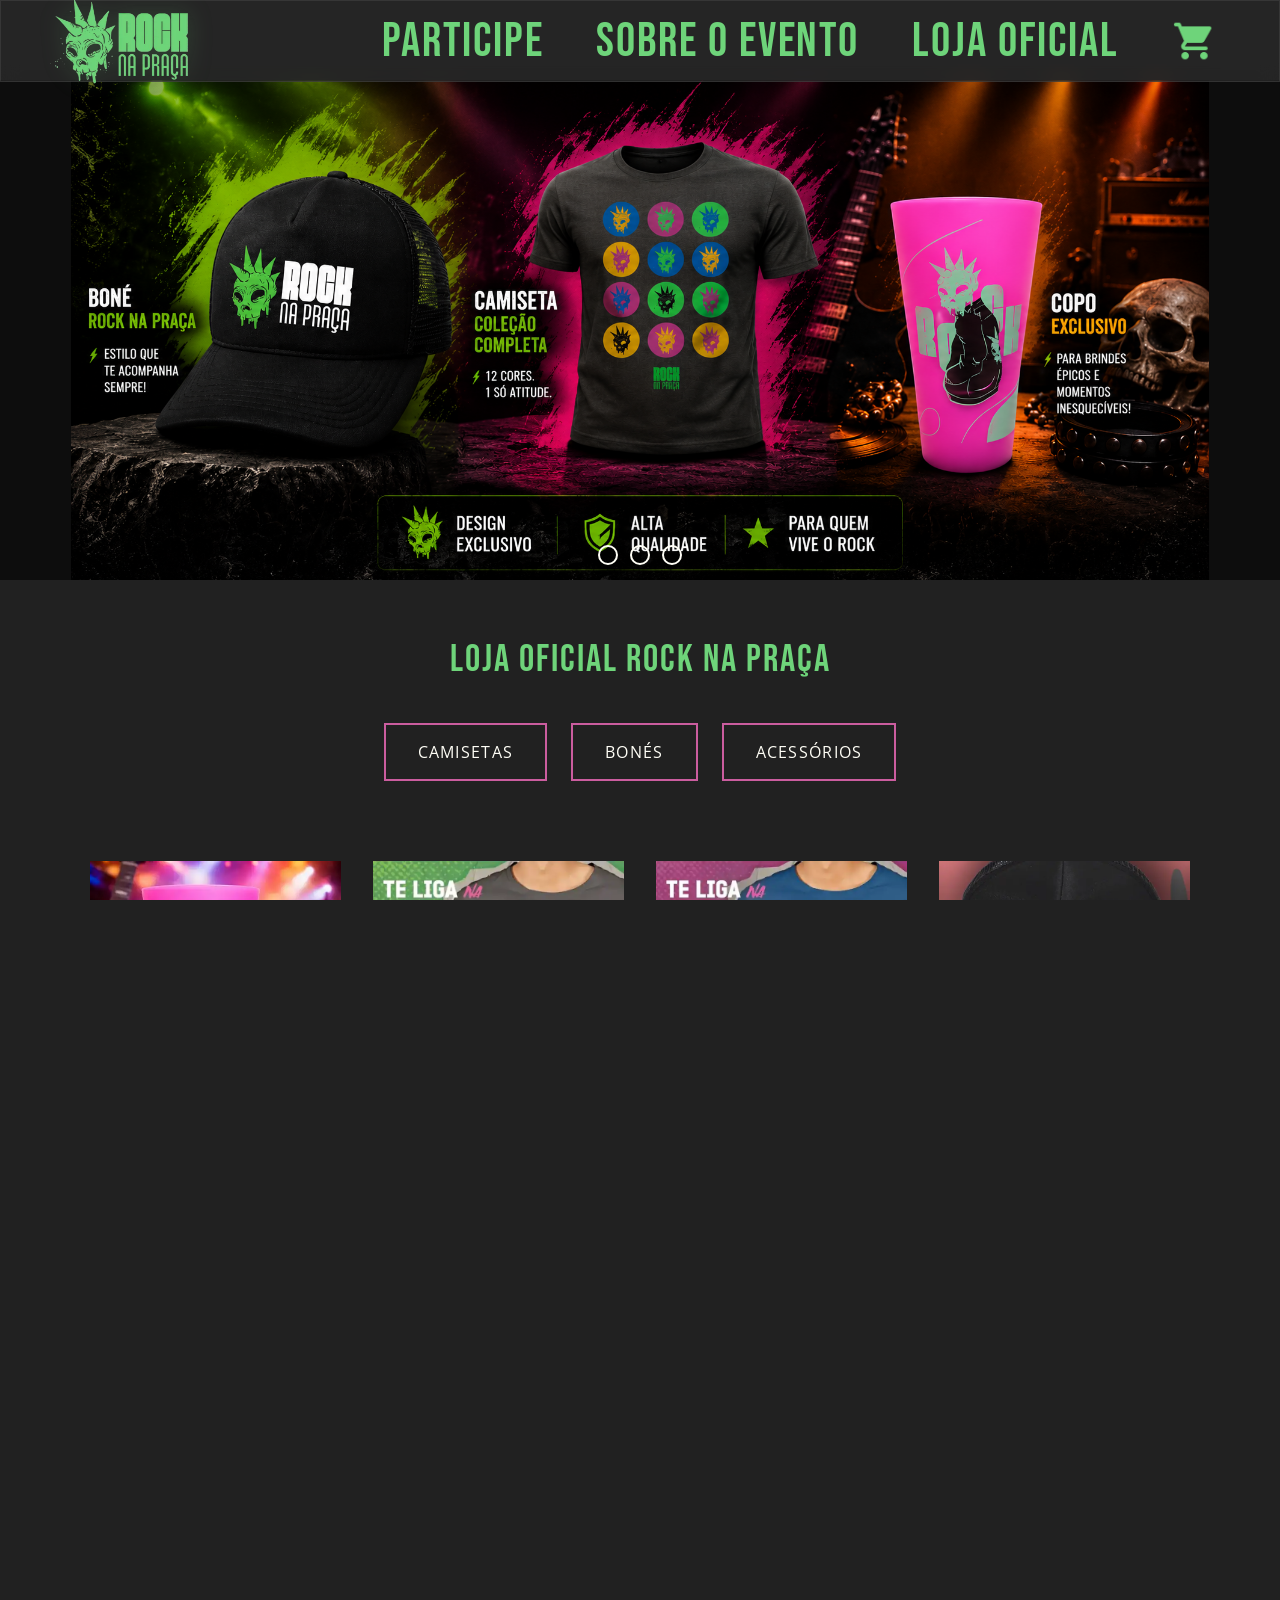
<file: index.html>
<!DOCTYPE html>
<html lang="pt-BR">

<head>
  <meta charset="UTF-8">
  <meta name="viewport" content="width=device-width, initial-scale=1, viewport-fit=cover">
  <title>Rock na Praça | Patrimônio Cultural de Esteio - RS</title>
  <link rel="icon" type="image/png" href="./assets/img/rock-na-praca_favicon.png">
  <link rel="preconnect" href="https://fonts.googleapis.com">
  <link rel="preconnect" href="https://fonts.gstatic.com" crossorigin>
  <link href="https://fonts.googleapis.com/css2?family=Bebas+Neue&family=Open+Sans:wght@300..800&display=swap"
    rel="stylesheet">
  <link rel="stylesheet" href="./assets/CSS/estilo.css">
</head>

<body>

  <header class="cabecalho">

    <div class="cabecalho-simbolo-logotipo">
      <a href="#" title="Ir para o topo">
        <img src="./assets/img/rock-na-praca_logotipo_simbolo.webp" alt="Logotipo e símbolo do Rock na Praça">
      </a>
    </div>

    <input type="checkbox" id="menu-toggle">
    <label for="menu-toggle" class="menu-hamburguer">
      ☰
    </label>
    <nav class="cabecalho-menu">

      <a href="#participe">
        <span>Participe</span>
      </a>

      <a href="#sobre">
        <span>Sobre o evento</span>
      </a>

      <a href="#loja-oficial">
        <span>Loja Oficial</span>
      </a>

      <a href="checkout.html">
        <img src="./assets/img/carrinho-de-compras.png" alt="Ícone de carrinho de compras">
      </a>

    </nav>

  </header>

  <main>
    <h1 class="escondido">Rock na Praça</h1>

    <section class="carrossel">
      <input type="radio" name="carrossel-controle" id="slide-1">
      <input type="radio" name="carrossel-controle" id="slide-2">
      <input type="radio" name="carrossel-controle" id="slide-3">
      <div class="slides">
        <div class="slide">
          <a href="#loja-oficial">
            <img src="./assets/img/banner1_rock-na-praca.webp" alt="Banner Produtos">
          </a>
        </div>

        <div class="slide">
          <img src="./assets/img/banner2_rock-na-praca.webp" alt="Banner Maio e junho">
        </div>

        <div class="slide">
          <img src="./assets/img/banner3_rock-na-praca.webp" alt="Banner Junho">
        </div>
      </div>
      <div class="navegacao-carrossel">
        <label for="slide-1" class="botao-nav bolinha1"></label>
        <label for="slide-2" class="botao-nav bolinha2"></label>
        <label for="slide-3" class="botao-nav bolinha3"></label>
      </div>
    </section>

    <section id="loja-oficial" class="loja">
      <h2>Loja Oficial Rock na Praça</h2>
      <div class="categorias">
        <a href="#" class="categoria">Camisetas</a>
        <a href="#" class="categoria">Bonés</a>
        <a href="#" class="categoria">Acessórios</a>
      </div>
    </section>

    <section class="loja-cartoes">
      <div class="loja-cartao">
        <img class="cartao-produto-foto" src="./assets/img/Copo_Rock-na-Praca.webp" alt="Copo" loading="lazy">
        <div class="cartao-produto-infos">
          <div class="contador-loja"></div>
          <span class="cartao-produto-status">Pronta entrega</span>
          <h3 class="cartao-produto-titulo">Copo</h3>
          <p class="cartao-produto-preco">R$ 10,00</p>
          <a href="copo.html" class="cartao-produto-detalhes">Ver detalhes</a>
        </div>
      </div>

      <div class="loja-cartao">
        <img class="cartao-produto-foto" src="./assets/img/Camiseta-1_Rock-na-Praca.webp" alt="Camiseta modelo 1"
          loading="lazy">
        <div class="cartao-produto-infos">
          <span class="cartao-produto-status">Produto sob encomenda</span>
          <h3 class="cartao-produto-titulo">Camiseta modelo #1</h3>
          <p class="cartao-produto-preco">R$ 70,00</p>
          <a href="camiseta1.html" class="cartao-produto-detalhes">Ver detalhes</a>
        </div>
      </div>

      <div class="loja-cartao">
        <img class="cartao-produto-foto" src="./assets/img/Camiseta-2_Rock-na-Praca.webp" alt="Camiseta modelo 2"
          loading="lazy">
        <div class="cartao-produto-infos">
          <span class="cartao-produto-status">Produto sob encomenda</span>
          <h3 class="cartao-produto-titulo">Camiseta modelo #2</h3>
          <p class="cartao-produto-preco">R$ 70,00</p>
          <a href="#" class="cartao-produto-detalhes">Ver detalhes</a>
        </div>
      </div>

      <div class="loja-cartao">
        <img class="cartao-produto-foto" src="./assets/img/Bone-1_Rock-na-Praca.webp" alt="boné modelo 1"
          loading="lazy">
        <div class="cartao-produto-infos">
          <span class="cartao-produto-status">Sob encomenda</span>
          <h3 class="cartao-produto-titulo">Boné modelo #1</h3>
          <p class="cartao-produto-preco">R$ 70,00</p>
          <a href="#" class="cartao-produto-detalhes">Ver detalhes</a>
        </div>
      </div>

      <div class="loja-cartao">
        <img class="cartao-produto-foto" src="./assets/img/Bone-2_Rock-na-Praca.webp" alt="boné modelo 2"
          loading="lazy">
        <div class="cartao-produto-infos">
          <span class="cartao-produto-status">Sob encomenda</span>
          <h3 class="cartao-produto-titulo">Boné modelo #2</h3>
          <p class="cartao-produto-preco">R$ 70,00</p>
          <a href="#" class="cartao-produto-detalhes">Ver detalhes</a>
        </div>
      </div>

      <div class="loja-cartao">
        <img class="cartao-produto-foto" src="./assets/img/Carteira_Rock-na-Praca.webp" alt="Carteira"
          loading="lazy">
        <div class="cartao-produto-infos">
          <span class="cartao-produto-status">Pronta entrega</span>
          <h3 class="cartao-produto-titulo">Carteira</h3>
          <p class="cartao-produto-preco">R$ 40,00</p>
          <a href="#" class="cartao-produto-detalhes">Ver detalhes</a>
        </div>
      </div>

      <div class="loja-cartao">
        <img class="cartao-produto-foto" src="./assets/img/Mochila_Rock-na-Praca.webp" alt="Mochila"
          loading="lazy">
        <div class="cartao-produto-infos">
          <span class="cartao-produto-status">Pronta entrega</span>
          <h3 class="cartao-produto-titulo">Mochila</h3>
          <p class="cartao-produto-preco">R$ 100,00</p>
          <a href="#" class="cartao-produto-detalhes">Ver detalhes</a>
        </div>
      </div>
    </section>


    <section id="participe" class="inscricoes-container">
      <h2>Inscreva-se</h2>
      <table class="tabela-container">
        <thead>
          <tr>
            <th>Categoria</th>
            <th>Link para inscrição</th>
          </tr>
        </thead>
        <tbody>
          <tr>
            <td>Bandas</td>
            <td><a href="https://www.rocknapraca.com/inscricao-bandas/" target="_blank">Inscreva sua banda</a></td>
          </tr>
          <tr>
            <td>Economia criativa</td>
            <td><a href="https://www.rocknapraca.com/inscricao-feira/" target="_blank">Inscreva sua loja</a></td>
          </tr>
        </tbody>
      </table>
    </section>

    <section id="sobre"class="resumo-container">
      <h2>A História do Rock na Praça: Música e Resistência</h2>
      <p>Nascido em 2002 como um movimento de mobilização comunitária,
        o <strong>Rock na Praça</strong> consolidou-se como um dos
        principais <strong>eventos gratuitos</strong> e itinerantes do Rio Grande do Sul. Reconhecido como
        <strong>Patrimônio Cultural Imaterial de Esteio (Lei nº 8.147)</strong>, o festival une música, skate e economia
        criativa em espaços
        públicos, promovendo a cidadania e a diversidade. Com mais de 150 edições realizadas e cerca de 700 bandas no
        currículo, o projeto transcende fronteiras, conectando a cena local ao cenário nacional e internacional.
      </p>

      <div class="video-container">
        <iframe src="https://www.youtube.com/embed/RoGtOp9N05U"></iframe>
      </div>
    </section>

  </main>

  <footer class="rodape">
    <div class="rodape-container">

      <div class="rodape-info">
        <h3>Rock na Praça</h3>
        <p>Patrimônio Cultural de Esteio/RS • Membro da ABRAFIN</p>
      </div>

      <div class="redes-sociais">
        <a href="https://instagram.com/rocknapraca_/" target="_blank" rel="me">
          <img src="./assets/img/instagram_logo.webp" alt="Instagram Oficial">
        </a>
        <a href="https://facebook.com/rocknapracaesteio" target="_blank" rel="me"
          title="Curta nossa página no Facebook">
          <img src="./assets/img/facebook_logo.webp" alt="Facebook Oficial">
        </a>
        <a href="https://youtube.com/@Rocknapraca_RS" target="_blank" rel="me">
          <img src="./assets/img/youtube_logo.webp" alt="YouTube Oficial">
        </a>
        <a href="mailto:rocknapracaesteio@gmail.com">
          <img src="./assets/img/email_logo.png" alt="Enviar E-mail">
        </a>
      </div>

      <div class="creditos">
        <p>© 2002–2026 <span>Rock na Praça</span>. Todos os direitos reservados.</p>
        <p>Produção por: <a href="https://www.instagram.com/balaiada" target="_blank">Balaiada Combo Cultural</a></p>
        <p>Desenvolvido por: <a href="https://github.com/luanSantosb" target="_blank">Luana Santos</a></p>
      </div>
    </div>
  </footer>
</body>

</html>
</file>
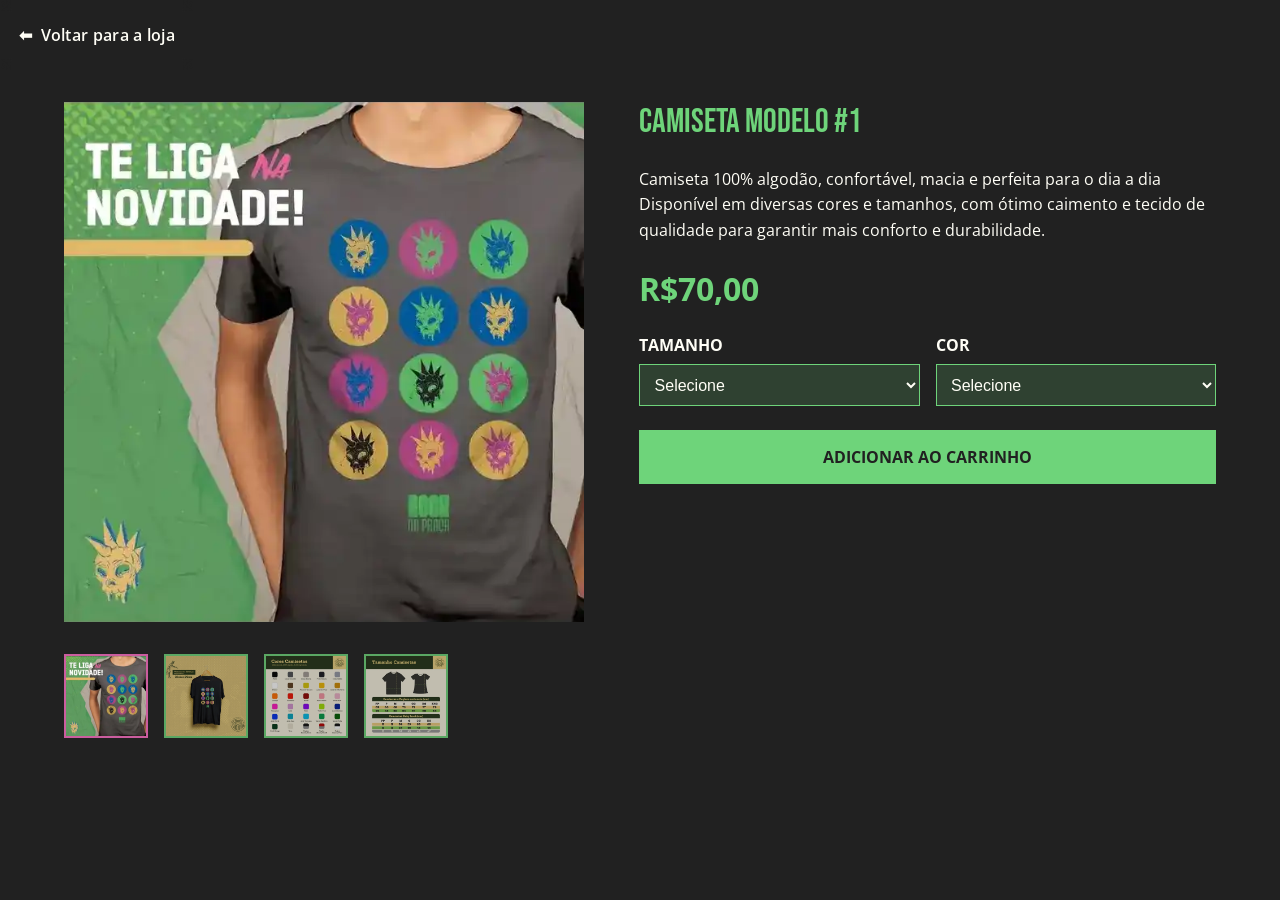
<file: camiseta1.html>
<!DOCTYPE html>
<html lang="pt-BR">

<head>
    <meta charset="UTF-8">
    <meta name="viewport" content="width=device-width, initial-scale=1, viewport-fit=cover">

    <title>Rock na Praça | Produto </title>

    <link rel="icon" type="image/png" href="./assets/img/rock-na-praca_favicon.png">

    <link rel="preconnect" href="https://fonts.googleapis.com">
    <link rel="preconnect" href="https://fonts.gstatic.com" crossorigin>
    <link href="https://fonts.googleapis.com/css2?family=Bebas+Neue&family=Open+Sans:wght@300..800&display=swap"
        rel="stylesheet">

    <link rel="stylesheet" href="./assets/CSS/estilo.css">
</head>

<body>

    <a href="./index.html#loja" class="produto-voltar">
        <span>⬅</span>
        <span>Voltar para a loja</span>
    </a>

    <main class="produto-container">


        <div class="produto-galeria">

            <input type="radio" name="galeria" id="img1" checked>
            <input type="radio" name="galeria" id="img2">
            <input type="radio" name="galeria" id="img3">
            <input type="radio" name="galeria" id="img4">

            <div class="produto-imagens">

                <img src="./assets/img/Camiseta-1_Rock-na-Praca.webp" class="foto foto1" alt="Produto 1">

                <img src="./assets/img/Camiseta-1-Preta_Rock-na-Praca.webp" class="foto foto2" alt="Produto 2">

                <img src="./assets/img/Camiseta-cores-tabela.webp" class="foto foto3" alt="tabela cores">

                <img src="./assets/img/Camiseta-tamanhos-tabela.webp" class="foto foto4" alt="tabela tamanhos">

            </div>

            <div class="produto-miniaturas">

                <label for="img1">
                    <img src="./assets/img/Camiseta-1_Rock-na-Praca.webp" alt="Miniatura da camiseta 1">
                </label>

                <label for="img2">
                    <img src="./assets/img/Camiseta-1-Preta_Rock-na-Praca.webp" alt="Miniatura da camiseta 1">
                </label>

                <label for="img3">
                    <img src="./assets/img/Camiseta-cores-tabela.webp" alt="Miniatura da tabela de cores">
                </label>

                <label for="img4">
                    <img src="./assets/img/Camiseta-tamanhos-tabela.webp" alt="Miniatura da tabela de tamanhos">
                </label>

            </div>
        </div>


        <div class="produto-info">

            <h1 id="nome">Camiseta Modelo #1</h1>
            <p id="descricao">Camiseta 100% algodão, confortável, macia e perfeita para o dia a dia
                Disponível em diversas cores e tamanhos, com ótimo caimento e tecido de qualidade para garantir mais
                conforto e durabilidade.</p>
            <div id="preco" class="preco">R$70,00</div>

            <div id="variacoes" class="variacoes">

                <div class="campo">
                    <label>Tamanho</label>
                    <select name="tamanho">
                        <option value="">Selecione</option>
                        <option value="babylook_m">Babylook M</option>
                        <option value="babylook_g">Babylook G</option>
                        <option value="babylook_gg">Babylook GG</option>
                        <option value="babylook_xg">Babylook XG</option>
                        <option value="camiseta_pp">Camiseta PP</option>
                        <option value="camiseta_p">Camiseta P</option>
                        <option value="camiseta_m">Camiseta M</option>
                        <option value="camiseta_g">Camiseta G</option>
                        <option value="camiseta_gg">Camiseta GG</option>
                        <option value="camiseta_xg">Camiseta XG</option>
                        <option value="camiseta_xxg">Camiseta XXG</option>
                    </select>
                </div>

                <div class="campo">
                    <label>Cor</label>
                    <select name="cor">
                        <option value="">Selecione</option>
                        <option value="preto">Preto</option>
                        <option value="cinza_chumbo">Cinza Chumbo</option>
                        <option value="cinza_mescla">Cinza Mescla</option>
                        <option value="preto_mescla">Preto Mescla</option>
                        <option value="cinza_medio">Cinza Médio</option>
                        <option value="branco">Branco</option>
                        <option value="marrom">Marrom</option>
                        <option value="amarelo_canario">Amarelo Canário</option>
                        <option value="amarelo_ouro">Amarelo Ouro</option>
                        <option value="amarelo_mostarda">Amarelo Mostarda</option>
                        <option value="laranja">Laranja</option>
                        <option value="vermelho">Vermelho</option>
                        <option value="bordo">Bordô</option>
                        <option value="rosa_goiaba">Rosa Goiaba</option>
                        <option value="rosa_bebe">Rosa Bebê</option>
                        <option value="rosa_pink">Rosa Pink</option>
                        <option value="lilas">Lilás</option>
                        <option value="roxo">Roxo</option>
                        <option value="verde_fluor">Verde Fluor</option>
                        <option value="verde_bandeira">Verde Bandeira</option>
                        <option value="verde_folha">Verde Folha</option>
                        <option value="verde_musgo">Verde Musgo</option>
                        <option value="azul_marinho">Azul Marinho</option>
                        <option value="azul_royal">Azul Royal</option>
                        <option value="azul_jade">Azul Jade</option>
                        <option value="azul_turquesa">Azul Turquesa</option>
                        <option value="crua">Crua (tom cru/bege claro)</option>
                        <option value="raglan_mescla_preto">Raglan Mescla/Preto</option>
                        <option value="raglan_mescla_bordo">Raglan Mescla/Bordô</option>
                        <option value="raglan_branco_preto">Raglan Branco/Preto</option>
                    </select>
                </div>

            </div>

            <a href="./checkout.html" class="botao-adicionar">
                Adicionar ao carrinho
            </a>

        </div>

    </main>

</body>

</html>
</file>
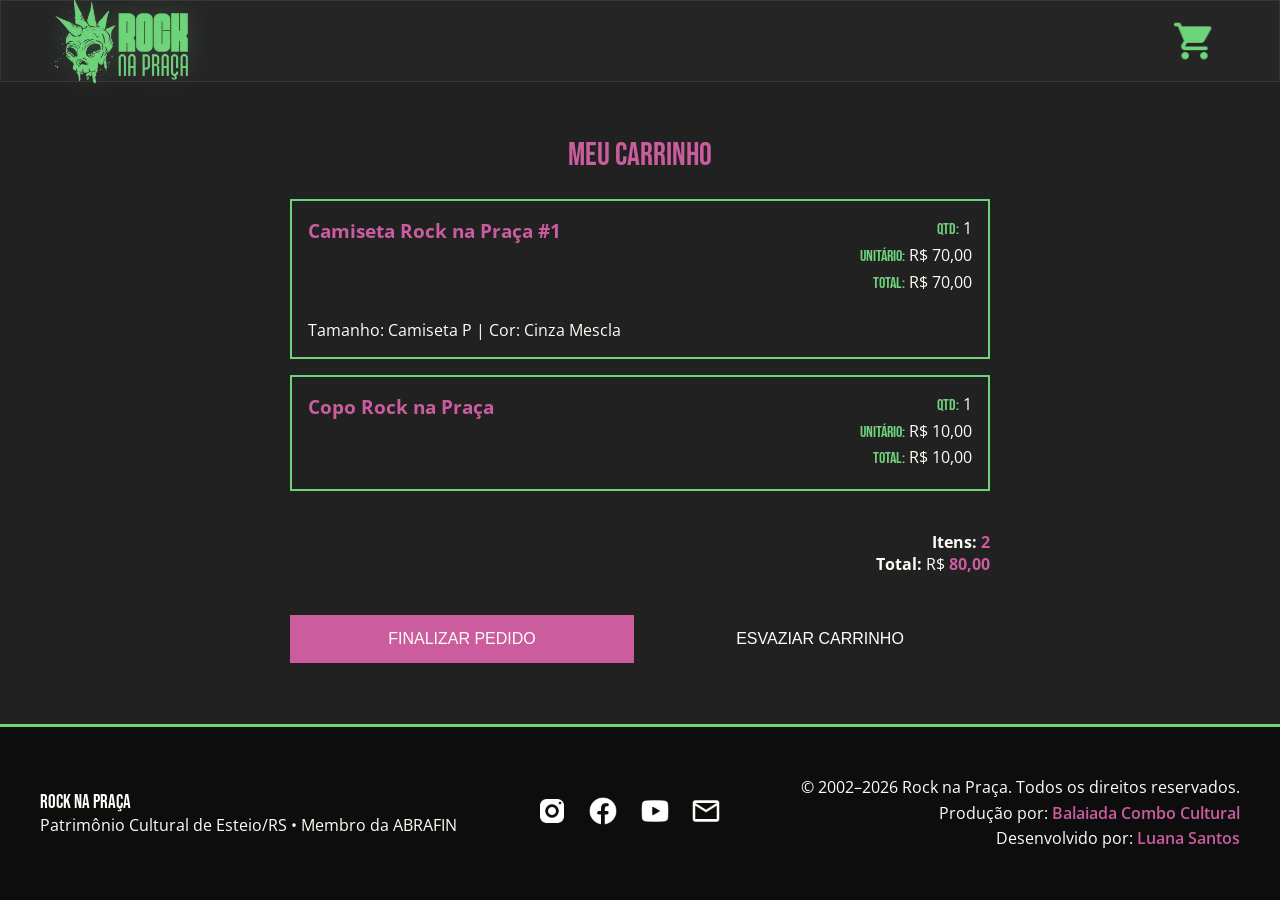
<file: checkout.html>
<!DOCTYPE html>
<html lang="pt-BR">

<head>
  <meta charset="UTF-8">
  <meta name="viewport" content="width=device-width, initial-scale=1.0">
  <title>Rock na Praça|Carrinho de compras</title>
  <link rel="icon" type="image/png" href="./assets/img/rock-na-praca_favicon.png">
  <link rel="preconnect" href="https://fonts.googleapis.com">
  <link rel="preconnect" href="https://fonts.gstatic.com" crossorigin>
  <link href="https://fonts.googleapis.com/css2?family=Bebas+Neue&family=Open+Sans:wght@300..800&display=swap"
    rel="stylesheet">

  <link rel="preload" href="./assets/fonts/BebasNeue.woff2" as="font" type="font/woff2" crossorigin>
  <link rel="preload" href="./assets/fonts/OpenSans.woff2" as="font" type="font/woff2" crossorigin>
  <link rel="stylesheet" href="./assets/CSS/estilo.css">
</head>

<body>
  <!-- CABEÇALHO -->
  <header class="cabecalho">
    <div class="cabecalho-simbolo-logotipo">
      <a href="/index.html">
        <img src="./assets/img/rock-na-praca_logotipo_simbolo.webp" alt="Logotipo e simbolo do rock na praça">
      </a>
    </div>

    <input type="checkbox" id="menu-toggle">
    <label for="menu-toggle" class="menu-hamburguer">
      ☰
    </label>
  

    <nav class="cabecalho-menu">

    
      <a href="checkout.html" title="Carrinho de compras">
        <img src="./assets/img/carrinho-de-compras.png" alt="Ícone de carrinho de compras">
      </a>

    </nav>

  </header>

  <main>
    <section class="secao-carrinho">
      <h1 class="titulo-carrinho">Meu Carrinho</h1>

      <div id="carrinho">

        <ul class="lista-carrinho">
          <li>
            <div class="produto-info">
              <strong>Camiseta Rock na Praça #1</strong><br>
              <small>Tamanho: Camiseta P | Cor: Cinza Mescla</small>
            </div>

            <div class="produto-valores">
              <div><span>Qtd:</span> 1</div>
              <div><span>Unitário:</span> R$ 70,00</div>
              <div><span>Total:</span> R$ 70,00</div>
            </div>
          </li>

          <li>
            <div class="produto-info">
              <strong>Copo Rock na Praça</strong>
            </div>

            <div class="produto-valores">
              <div><span>Qtd:</span> 1</div>
              <div><span>Unitário:</span> R$ 10,00</div>
              <div><span>Total:</span> R$ 10,00</div>
            </div>
          </li>
        </ul>

        <ul class="resumo-carrinho">
          <li><strong>Itens:</strong> <span id="quantidadeTotal">2</span></li>
          <li><strong>Total:</strong> R$ <span id="total">80,00</span></li>
        </ul>

        <div class="botoes">
          <button  class="botao-finalizar-pedido">
            Finalizar Pedido
          </button>

          <button class="botao-esvaziar">
            Esvaziar carrinho
          </button>
        </div>

      </div>

    </section>
  </main>
  <!-- RODAPÉ -->
  <footer class="rodape" itemscope itemtype="https://schema.org/Organization">
    <div class="rodape-container">

      <div class="rodape-info">
        <h3>Rock na Praça</h3>
        <p itemprop="description">
          Patrimônio Cultural de Esteio/RS • Membro da ABRAFIN
        </p>
      </div>

      <div class="redes-sociais">
        <a href="https://instagram.com/rocknapraca_/" target="_blank" rel="me"
          title="Siga o Rock na Praça no Instagram">
          <img src="./assets/img/instagram_logo.webp" alt="Instagram Oficial">
        </a>
        <a href="https://facebook.com/rocknapracaesteio" target="_blank" rel="me">
          <img src="./assets/img/facebook_logo.webp" alt="Facebook Oficial">
        </a>
        <a href="https://youtube.com/@Rocknapraca_RS" target="_blank" rel="me" title="Assista aos vídeos no YouTube">
          <img src="./assets/img/youtube_logo.webp" alt="YouTube Oficial">
        </a>
        <a href="mailto:rocknapracaesteio@gmail.com" title="Enviar e-mail">
          <img src="./assets/img/email_logo.png" alt="Enviar E-mail">
        </a>
      </div>

      <div class="creditos">
        <p>© 2002–2026 <span>Rock na Praça</span>. Todos os direitos reservados.</p>
        <p>Produção por: <a href="https://www.instagram.com/balaiada" target="_blank">Balaiada Combo Cultural</a>
        </p>
        <p>Desenvolvido por: <a href="https://github.com/luanasantosb" target="_blank" rel="nofollow">Luana Santos</a>
        </p>
      </div>
    </div>
  </footer>
</body>

</html>
</file>
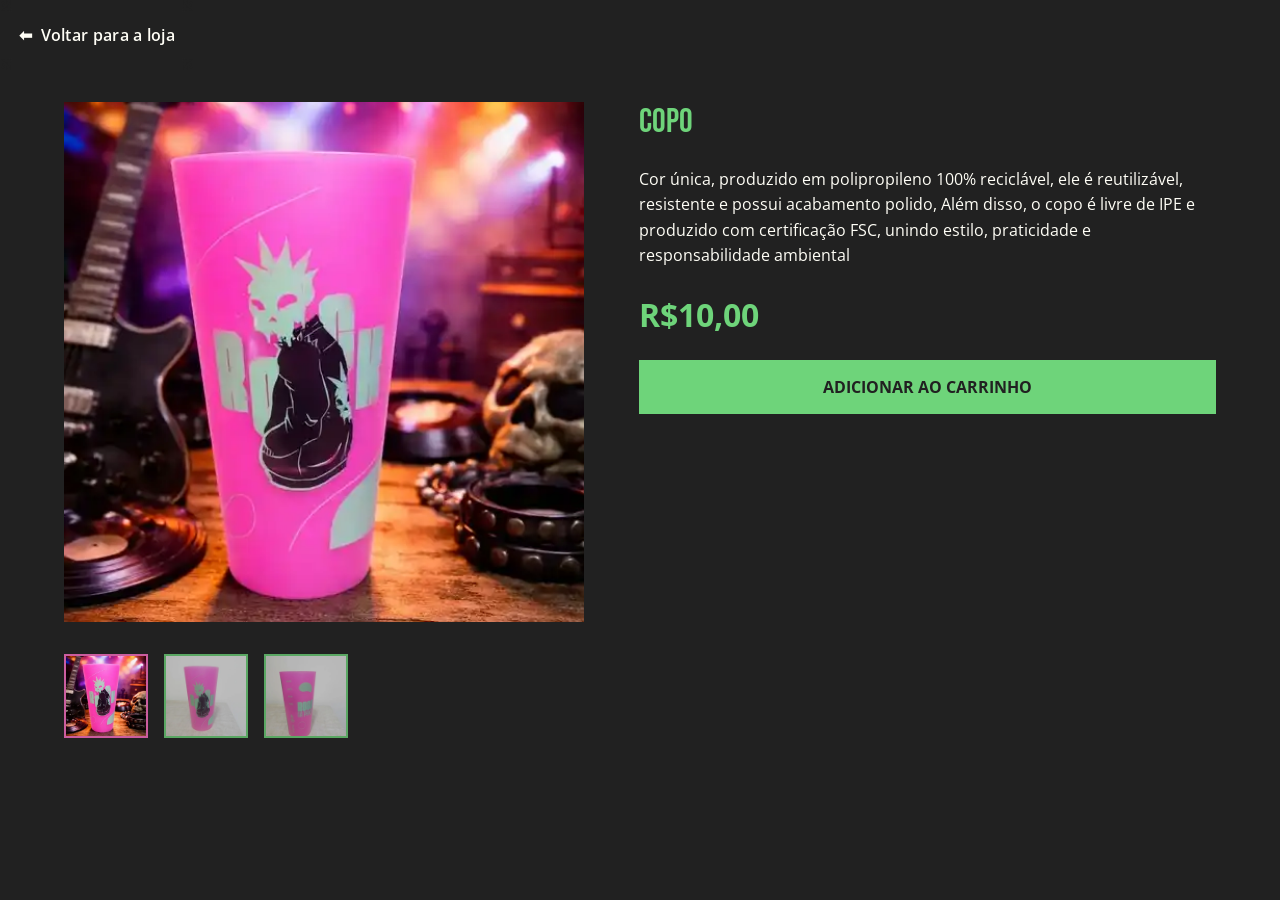
<file: copo.html>
<!DOCTYPE html>
<html lang="pt-BR">

<head>
    <meta charset="UTF-8">
    <meta name="viewport" content="width=device-width, initial-scale=1, viewport-fit=cover">

    <title>Rock na Praça | Produto </title>

    <link rel="icon" type="image/png" href="./assets/img/rock-na-praca_favicon.png">

    <link rel="preconnect" href="https://fonts.googleapis.com">
    <link rel="preconnect" href="https://fonts.gstatic.com" crossorigin>
    <link href="https://fonts.googleapis.com/css2?family=Bebas+Neue&family=Open+Sans:wght@300..800&display=swap"
        rel="stylesheet">

    <link rel="stylesheet" href="./assets/CSS/estilo.css">
</head>

<body>

    <a href="./index.html#loja" class="produto-voltar">
        <span>⬅</span>
        <span>Voltar para a loja</span>
    </a>

    <main class="produto-container">


        <div class="produto-galeria">

            <input type="radio" name="galeria" id="img1" checked>
            <input type="radio" name="galeria" id="img2">
            <input type="radio" name="galeria" id="img3">

            <div class="produto-imagens">

                <img src="./assets/img/Copo_Rock-na-Praca.webp" class="foto foto1"
                    alt="Produto Copo Rock na Praça">

                <img src="./assets/img/Copo-frente_Rock-na-Praca.webp" class="foto foto2"
                    alt="Produto Copo Rock na Praça - Frente">

                <img src="./assets/img/Copo-costas_Rock-na-Praca.webp" class="foto foto3"
                    alt="Produto Copo Rock na Praça - Costas">

            </div>

            <div class="produto-miniaturas">

                <label for="img1">
                    <img src="./assets/img/Copo_Rock-na-Praca.webp" alt="Produto Copo Rock na Praça">
                </label>

                <label for="img2">
                    <img src="./assets/img/Copo-frente_Rock-na-Praca.webp"
                        alt="Produto Copo Rock na Praça - Frente">
                </label>

                <label for="img3">
                    <img src="./assets/img/Copo-costas_Rock-na-Praca.webp"
                        alt="Produto Copo Rock na Praça - Costas">
                </label>
            </div>
        </div>


        <div class="produto-info">

            <h1 id="nome">Copo</h1>
            <p id="descricao">
                Cor única, produzido em polipropileno 100% reciclável, ele é reutilizável, resistente e possui
                acabamento polido,
                Além disso, o copo é livre de IPE e produzido com certificação FSC, unindo estilo, praticidade e
                responsabilidade ambiental </p>
            <div id="preco" class="preco">R$10,00</div>

            <a href="./checkout.html" class="botao-adicionar">
                Adicionar ao carrinho
            </a>

        </div>

    </main>

</body>

</html>
</file>
<file: assets/CSS/estilo.css>
@font-face {
  font-family: 'Open Sans';
  font-style: normal;
  font-weight: 400;
  font-display: swap;
  src: url('../fonts/OpenSans.woff2') format('woff2');
}

@font-face {
  font-family: 'Bebas Neue';
  font-style: normal;
  font-weight: 700;
  font-display: swap;
  src: url('../fonts/BebasNeue.woff2') format('woff2');
}

:root {
  --fonte-textos: 'Open Sans', Arial, sans-serif;
  --fonte-titulos: 'Bebas Neue', Impact, sans-serif;
  --preto: #212121;
  --verde: #6ED47A;
  --rosa: #CB5D9F;
  --azul: #006BB5;
  --amarelo: #EAC06C;
  --branco: #FFFEF6;
  --verde-soft: rgba(110, 212, 122, 0.18);
  --rosa-soft: rgba(203, 93, 159, 0.18);
  --azul-soft: rgba(0, 107, 181, 0.22);
  --overlay-dark: rgba(0, 0, 0, 0.6);
  --glass-dark: rgba(40, 40, 40, 0.65);
}


* {
  margin: 0;
  padding: 0;
}

html,
body {
  background-color: var(--preto);
  height: 100%;
  margin: 0;
  display: flex;
  flex-direction: column;
  overflow-x: hidden;
  font-family: var(--fonte-textos);
  color: var(--branco);
}

main {
  margin-top: 5rem;
  flex-grow: 1;
  background-color: var(--preto);
}

p,
ul,
li {
  color: var(--branco);
  font-family: var(--fonte-textos);
  font-size: 1rem;
}

h1,
h2,
h3 {
  font-family: var(--fonte-titulos);
}

.escondido {
    display: none;
}
/* ========================= */
/*    CABECALHO              */
/* ========================= */

.cabecalho {
  position: fixed;
  inset: 0 0 auto 0;
  height: 5rem;
  padding: 0 clamp(1rem, 4vw, 3rem);
  display: flex;
  align-items: center;
  justify-content: space-between;
  gap: 2rem;
  background-color: var(--glass-dark);
  border: 1px solid rgba(255, 255, 255, 0.08);
  backdrop-filter: blur(10px);
  z-index: 999;
}

.cabecalho-simbolo-logotipo a {
  display: flex;
  align-items: center;
  text-decoration: none;
}

.cabecalho-simbolo-logotipo img {
  width: clamp(105px, 12vw, 140px);
  height: auto;
  display: block;
  object-fit: contain;
  filter: drop-shadow(0 0 0.75rem var(--verde-soft));
  transition-property: transform, filter;
  transition-duration: 0.25s, 0.25s;
  transition-timing-function: ease, ease;
  transition-delay: 0s, 0s;
}

.cabecalho-simbolo-logotipo a:hover img {
  transform: translateY(-2px) scale(1.04);
  filter: drop-shadow(0 0 1rem var(--verde-soft));
}

.cabecalho-menu {
  display: flex;
  align-items: center;
  gap: clamp(0.75rem, 2vw, 1.5rem);
}

.cabecalho-menu a {
  font: 3rem var(--fonte-titulos);
  color: var(--verde);
  text-decoration: none;
  text-transform: uppercase;
  letter-spacing: 0.04em;
  position: relative;
  display: flex;
  align-items: center;
  gap: 0.5rem;
  padding: 0.65rem 0.9rem;
  transition-property: color, background-color, transform;
  transition-duration: 0.25s, 0.25s, 0.25s;
  transition-timing-function: ease, ease, ease;
  transition-delay: 0s, 0s, 0s;
}

.cabecalho-menu a:hover {
  color: var(--branco);
  background-color: var(--azul-soft);
  transform: translateY(-2px);
}

.cabecalho-menu a:hover::after,
.cabecalho-menu a.active::after {
  transform: scaleX(1);
}

.cabecalho-menu a.active {
  color: var(--rosa);
}

.cabecalho-menu a img {
  width: 2.8rem;
  height: 2.8rem;
  object-fit: contain;
  transition-property: transform, filter;
  transition-duration: 0.25s, 0.25s;
  transition-timing-function: ease, ease;
  transition-delay: 1s, 1s;
}

.cabecalho-menu a:hover img {
  transform: scale(1.05);
}

#menu-toggle {
  display: none;
}

.menu-hamburguer {
  display: none;
  font-size: 2.6rem;
  color: var(--verde);
  cursor: pointer;
  line-height: 1;
  padding: 0.4rem 0.7rem;
  background: var(--glass-dark);
  transition-property: color, background, transform;
  transition-duration: 0.25s, 0.25s, 0.25s;
  transition-timing-function: ease, ease, ease;
  transition-delay: 0s, 0s, 0s;
}

.menu-hamburguer:hover {
  color: var(--branco);
  background: var(--glass-dark);
  transform: rotate(90deg);
}


@media (max-width: 767.98px) {
  .cabecalho {
    position: relative;
    min-height: 2.8rem;
    height: auto;
    padding: 1rem;
    display: flex;
    align-items: center;
  }

  .menu-hamburguer {
    display: flex;
    align-items: center;
    justify-content: center;
    margin-left: auto;
    position: relative;
    z-index: 20;
  }

  .cabecalho-menu {
    display: none;
    position: absolute;
    top: calc(100% + 0.1rem);
    right: 1rem;
    width: max-content;
    min-width: 180px;
    flex-direction: column;
    align-items: flex-start;
    gap: 0.3rem;
    background: var(--glass-dark);
    padding: 0.8rem;
    z-index: 15;
  }

  #menu-toggle:checked~.cabecalho-menu {
    display: flex;
  }

  .cabecalho-menu a {
    width: 100%;
    font-size: 1.2rem;
    padding: 0.6rem 0.8rem;
    text-align: left;
  }
}

@media (min-width: 768px) and (max-width: 991.98px) {

  .cabecalho {
    padding: 0 2rem;
    gap: 1.5rem;
  }

  .cabecalho-simbolo-logotipo img {
    width: 120px;
  }

  .cabecalho-menu {
    gap: 1rem;
  }

  .cabecalho-menu a {
    font-size: 1.8rem;
    padding: 0.7rem 0.9rem;
  }

  .cabecalho-menu a img {
    width: 2.2rem;
    height: 2.2rem;
  }
}

/* ========================= */
/*      PÁGINA INICIAL      */
/* ========================= */

/* ====== CARROSSEL ========= */
.carrossel {
  width: 100%;
  height: calc(100vh - 80px);
  max-height: 360px;
  min-height: 300px;
  overflow: hidden;
  position: relative;
  background: var(--overlay-dark);
}

.carrossel input[type="radio"] {
  display: none;
}

.slides {
  display: flex;
  height: 100%;
  width: 100%;
  transition-property: transform;
  transition-duration: 0.6s;
  transition-timing-function: ease-in-out;
  transition-delay: 0s;
  animation-name: carrosselAuto;
  animation-duration: 15s;
  animation-iteration-count: infinite;
  animation-timing-function: ease-in-out;
}

.slide {
  flex-grow: 0;
  flex-shrink: 0;
  flex-basis: 100%;
  height: 100%;
  overflow: hidden;
}

.slide img {
  width: 100%;
  height: 100%;
  object-fit: contain;
  object-position: center;
  display: block;
}


.navegacao-carrossel {
  position: absolute;
  bottom: 15px;
  left: 50%;
  transform: translateX(-50%);
  display: flex;
  gap: 12px;
  z-index: 10;
}

.botao-nav {
  width: 1rem;
  height: 1rem;
  border-radius: 50%;
  background-color: transparent;
  border: 2px solid var(--branco);
  cursor: pointer;
  transition-property: all;
  transition-duration: 0.3s;
  transition-timing-function: ease;
  transition-delay: 0s;
}

.botao-nav:hover {
  background-color: var(--rosa);
  transform: scale(1.2);
}

.botao-nav.bolinha1 {
  animation-name: animarBolinha1;
  animation-duration: 15s;
  animation-iteration-count: infinite;
  animation-timing-function: ease-in-out;
}

.botao-nav.bolinha2 {
  animation-name: animarBolinha2;
  animation-duration: 15s;
  animation-iteration-count: infinite;
  animation-timing-function: ease-in-out;
}

.botao-nav.bolinha3 {
  animation-name: animarBolinha3;
  animation-duration: 15s;
  animation-iteration-count: infinite;
  animation-timing-function: ease-in-out;
}


.carrossel input[type="radio"]:checked~.slides {
  animation: none;
}

.carrossel input[type="radio"]:checked~.navegacao-carrossel label {
  animation: none;
}


#slide-1:checked~.slides {
  transform: translateX(0);
}

#slide-2:checked~.slides {
  transform: translateX(-100%);
}

#slide-3:checked~.slides {
  transform: translateX(-200%);
}


#slide-1:checked~.navegacao-carrossel label[for="slide-1"],
#slide-2:checked~.navegacao-carrossel label[for="slide-2"],
#slide-3:checked~.navegacao-carrossel label[for="slide-3"] {
  background-color: var(--verde);
  transform: scale(1.1);
}


@keyframes carrosselAuto {

  0%,
  25% {
    transform: translateX(0);
  }

  33%,
  58% {
    transform: translateX(-100%);
  }

  66%,
  91% {
    transform: translateX(-200%);
  }

  100% {
    transform: translateX(0);
  }
}


@keyframes animarBolinha1 {

  0%,
  25%,
  100% {
    background-color: var(--verde);
  }

  33%,
  91% {
    background-color: transparent;
  }
}


@keyframes animarBolinha2 {

  33%,
  58% {
    background-color: var(--verde);
  }

  0%,
  25%,
  66%,
  100% {
    background-color: transparent;
  }
}


@keyframes animarBolinha3 {

  66%,
  91% {
    background-color: var(--verde);
  }

  0%,
  58%,
  100% {
    background-color: transparent;
  }
}

/*================= LOJA =================*/


.loja {
  padding-top: 2.5rem;
  padding: clamp(1.5rem, 4vw, 3rem) 1rem;
}

.loja h2 {
  font-size: clamp(1.3rem, 3vw, 2.5rem);
  color: var(--verde);
  margin: 0.5rem 0;
  text-align: center;
  letter-spacing: 2px;
}

.categorias {
  display: flex;
  justify-content: center;
  align-items: center;
  gap: clamp(0.8rem, 3vw, 1.5rem);
  flex-wrap: wrap;
  padding: clamp(1rem, 4vw, 2rem) 1rem;
}

.categoria {
  color: var(--branco);
  text-decoration: none;
  text-transform: uppercase;
  letter-spacing: 0.08em;
  padding: clamp(0.7rem, 2.5vw, 1rem) clamp(1rem, 4vw, 2rem);
  border: 2px solid var(--rosa);
  background: transparent;
  font-size: clamp(0.75rem, 2.5vw, 1rem);
  text-align: center;
  transition-property: background-color, color, transform, box-shadow;
  transition-duration: 0.3s, 0.3s, 0.3s, 0.3s;
  transition-timing-function: ease, ease, ease, ease;
  transition-delay: 0s, 0s, 0s, 0s;
}

.categoria:hover {
  background: var(--rosa);
  color: var(--branco);
  transform: translateY(-4px);
  box-shadow: 0 10px 20px var(--overlay-dark);
}

.categoria:active {
  transform: scale(0.96);
}

.loja-cartoes {
  width: min(92%, 1100px);
  margin: 0 auto 2rem auto;
  display: grid;
  grid-template-columns: repeat(auto-fit, minmax(min(98%, 240px), 1fr));
  gap: clamp(1.2rem, 4vw, 2rem);

}

.loja-cartao {
  text-decoration: none;
  display: flex;
  flex-direction: column;
  overflow: hidden;
}

.loja-cartao:hover {
  transform: translateY(-3px) scale(1.01);
}

.cartao-produto-foto {
  width: 100%;
  aspect-ratio: 1 / 1;
  object-fit: cover;
  display: block;
}

.cartao-produto-infos {
  padding: 0.8rem 0;
  display: flex;
  flex-direction: column;
  gap: 0.3rem;
}

.cartao-produto-status {
  font-size: clamp(0.7rem, 2vw, 0.8rem);
  letter-spacing: 0.18em;
  text-transform: uppercase;
  color: var(--amarelo);
}

.cartao-produto-titulo {
  font-size: clamp(1.3rem, 5vw, 1.8rem);
  font-weight: 400;
  color: var(--verde);
}

.cartao-produto-preco {
  font-size: clamp(1rem, 3vw, 1.2rem);
  color: var(--rosa);
  margin: 0.8rem 0;
  font-weight: 800;
}

.cartao-produto-detalhes {
  display: flex;
  text-align: center;
  justify-content: center;
  align-items: center;
  background: transparent;
  color: var(--branco);
  font-size: clamp(0.7rem, 2vw, 0.75rem);
  letter-spacing: 0.08em;
  cursor: pointer;
  padding: 0.45rem 0.7rem;
  border: 2px solid var(--verde);
  text-decoration: none;
  text-transform: uppercase;
  transition: 0.3s ease;
}

.cartao-produto-detalhes:hover {
  transform: translate(-2px, -2px);
  color: var(--preto);
  background-color: var(--verde);
}


/* ====== Inscrições ============ */

.inscricoes-container {
  width: min(90%, 600px);
  margin: clamp(1.5rem, 4vw, 3rem) auto;
  display: flex;
  flex-direction: column;
  align-items: center;
}

.inscricoes-container h2 {
  font-size: clamp(1.3rem, 3vw, 2rem);
  color: var(--verde);
  margin: 0.5rem 0;
}

.tabela-container {
  width: 90%;
  overflow-x: auto;
}

table {
  width: 100%;
  border-collapse: collapse;
  margin: 2rem auto;
}

thead {
  background: var(--verde-soft);
  color: var(--preto);
}

th,
td {
  padding: clamp(0.7rem, 2vw, 1rem);
  border: 1px solid var(--verde);
  text-align: center;
  color: var(--branco);
  font-size: clamp(0.8rem, 2vw, 1rem);
}

td a {
  color: var(--branco);
  text-decoration: none;
  cursor: pointer;
}

/* ====== Sobre ========= */

.resumo-container {
  width: min(90%, 600px);
  margin: clamp(1.5rem, 4vw, 3rem) auto;
  display: flex;
  flex-direction: column;
  align-items: center;
}

.resumo-container h2 {
  font-size: clamp(1.3rem, 3vw, 2rem);
  color: var(--verde);
  margin: 0.5rem 0;
}

.resumo-container p {
  font-size: clamp(0.95rem, 2vw, 1rem);
  line-height: 1.7;
  text-align: center;
}

.video-container {
  width: min(100%, 1100px);
  margin: 0 auto;
  padding: 0 1rem;
}

.video-container iframe {
  width: 100%;
  aspect-ratio: 16 / 9;
  height: auto;
  min-height: 220px;
  display: block;
  border: 1px solid var(--verde);
}

@media (max-width: 575.98px) {

  .carrossel {
    min-height: 220px;
    max-height: 360px;
  }

  .navegacao-carrossel {
    gap: 0.5rem;
  }

  .botao-nav {
    width: 0.8rem;
    height: 0.8rem;
  }

  .loja-cartoes {
    width: 80%;
    grid-template-columns: 1fr;
  }

  .categorias {
    flex-direction: column;
    gap: 0.5rem;
    width:80%;
  }

  .categoria {
    width: 80%;
    max-width: 280px;
  }

  .cartao-produto-titulo {
    font-size: 1.4rem;
  }

  table {
    min-width: 90%;
  }

  .video-container iframe {
    min-height: 200px;
    width: 90%;
  }
}

@media (min-width: 576px) and (max-width: 767.98px) {

  .carrossel {
    min-height: 260px;
    max-height: 300px;
  }

  .loja-cartoes {
    width: 95%;
    grid-template-columns: repeat(2, 1fr);
  }

  .categoria {
    min-width: 160px;
  }

  .video-container iframe {
    min-height: 260px;
  }
}

@media (min-width: 768px) and (max-width: 991.98px) {

  .carrossel {
    max-height: 380px;
  }

  .loja-cartoes {
    width: 92%;
    grid-template-columns: repeat(2, 1fr);
  }

  .inscricoes-container,
  .resumo-container {
    width: 85%;
  }

  .video-container iframe {
    min-height: 350px;
  }
}

@media (min-width: 992px) and (max-width: 1199.98px) {

  .carrossel {
    max-height: 450px;
  }

  .loja-cartoes {
    grid-template-columns: repeat(3, 1fr);
  }

  .video-container iframe {
    min-height: 450px;
  }
}

@media (min-width: 1200px) and (max-width: 1399.98px) {

  .carrossel {
    max-height: 500px;
  }

  .loja-cartoes {
    max-width: 1200px;
    grid-template-columns: repeat(4, 1fr);
  }

  .video-container iframe {
    min-height: 550px;
  }
}

@media (min-width: 1400px) {

  .carrossel {
    max-height: 600px;
  }

  .loja-cartoes {
    max-width: 1400px;
    grid-template-columns: repeat(4, 1fr);
  }

  .inscricoes-container,
  .resumo-container {
    max-width: 900px;
  }

  .video-container iframe {
    min-height: 650px;
  }
}

/* ========================= */
/*        CHECKOUT      */
/* ========================= */

.secao-carrinho {
  width: min(92%, 700px);
  margin: clamp(1.5rem, 4vw, 2rem) auto;
  padding: clamp(1rem, 4vw, 1.5rem);
}

.titulo-carrinho {
  text-align: center;
  margin-bottom: clamp(1rem, 4vw, 1.5rem);
  font-size: clamp(1.5rem, 6vw, 2rem);
  color: var(--rosa);
}

#carrinho {
  display: flex;
  flex-direction: column;
  gap: 1rem;
}

.lista-carrinho {
  list-style: none;
  padding: 0;
  margin: 0;
}

.lista-carrinho li {
  display: flex;
  justify-content: space-between;
  align-items: flex-start;
  gap: 1rem;
  border: 2px solid var(--verde);
  padding: clamp(0.75rem, 3vw, 1rem);
  margin-bottom: 1rem;
}

.produto-info {
  flex: 1;
}

.produto-info strong {
  color: var(--rosa);
  font-size: clamp(1rem, 4vw, 1.2rem);
}

.produto-info small {
  color: var(--branco);
  font-size: clamp(0.85rem, 3vw, 1rem);
  display: inline-block;
  margin-top: 0.3rem;
}

.produto-valores {
  min-width: 120px;
  text-align: right;
  color: var(--branco);
  font-size: clamp(0.9rem, 3vw, 1rem);
}

.produto-valores div {
  margin-bottom: 0.3rem;
}

.produto-valores span {
  color: var(--verde);
  font-family: var(--fonte-titulos);
}

.resumo-carrinho {
  text-align: right;
  font-size: clamp(1rem, 4vw, 1.2rem);
  color: var(--branco);
  padding: 0.5rem 0;
  list-style: none;
}

#quantidadeTotal,
#total {
  font-weight: bold;
  color: var(--rosa);
}

.botoes {
  display: flex;
  gap: 1rem;
  margin-top: 1rem;
}

.botao-finalizar-pedido,
.botao-esvaziar {
  flex: 1;
  min-height: 2rem;
  font-size: clamp(0.8rem, 3vw, 1rem);
  cursor: pointer;
  text-transform: uppercase;
  transition-property: all;
  transition-duration: 0.3s;
  transition-timing-function: ease;
  transition-delay: 0s;
}

.botao-finalizar-pedido {
  padding: 0.8rem;
  background-color: var(--rosa);
  color: var(--branco);
  border: 2px solid var(--rosa);
  position: relative;
  overflow: hidden;
}

.botao-finalizar-pedido:hover {
  transform: translateY(-3px) scale(1.02) rotate(-0.5deg);
  filter: brightness(1.15);
  background-color: var(--rosa);
  box-shadow: 0 0 12px rgba(203, 93, 159, 0.45);
}

.botao-esvaziar {
  padding: 0.8rem;
  background-color: transparent;
  color: var(--branco);
  border: none;
}

.botao-esvaziar:hover {
  color: var(--rosa);
}

/* ====== RESPONSIVIDADE ========= */
@media (max-width: 575.98px) {

  .lista-carrinho li {
    flex-direction: column;
    align-items: stretch;
    gap: 0.75rem;
  }

  .produto-valores {
    min-width: 100%;
    text-align: left;
    border-top: 1px solid var(--verde-soft);
    padding-top: 0.5rem;
  }

  .produto-valores div {
    display: flex;
    justify-content: space-between;
    margin-bottom: 0.4rem;
  }

  .botoes {
    flex-direction: column-reverse;
    gap: 0.75rem;
  }

  .resumo-carrinho {
    text-align: center;
    border-top: 1px solid var(--verde);
    padding-top: 1rem;
  }
}

@media (min-width: 576px) and (max-width: 767.98px) {
  .botoes {
    gap: 0.5rem;
  }
}

@media (min-width: 768px) and (max-width: 991.98px) {
  .secao-carrinho {
    width: 85%;
  }
}

@media (min-width: 992px) and (max-width: 1199.98px) {
  .secao-carrinho {
    width: 75%;
  }
}

@media (min-width: 1200px) and (max-width: 1399.98px) {
  .secao-carrinho {
    max-width: 700px;
  }
}

@media (min-width: 1400px) {
  .titulo-carrinho {
    margin-bottom: 2rem;
  }
}

/*==========================*/
/*    PRODUTO               */
/*=========================*/

.produto-voltar {
  display: inline-flex;
  align-items: center;
  gap: 0.5rem;
  width: fit-content;
  min-height: 3rem;
  padding: 0.7rem 1.2rem;
  color: var(--branco);
  font-weight: 600;
  letter-spacing: 0.3px;
  text-decoration: none;
  white-space: nowrap;
  backdrop-filter: blur(6px);
  transition-property: transform, background-color, border-color;
  transition-duration: 0.2s, 0.2s, 0.2s;
  transition-timing-function: ease, ease, ease;
  transition-delay: 0s, 0s, 0s;
}

.produto-voltar:hover {
  background: var(--rosa);
  border-color: var(--rosa);
  transform: translateY(-2px);
}

.produto-voltar:active {
  transform: scale(0.97);
}

.produto-voltar span:first-child {
  transition-property: transform;
  transition-duration: 0.2s;
  transition-timing-function: ease;
  transition-delay: 0s;
}

.produto-voltar:hover span:first-child {
  transform: translateX(-4px);
}

.produto-container {
  width: min(92%, 1100px);
  margin: 0 auto;
  padding: clamp(1.5rem, 4vw, 2rem);
  display: grid;
  grid-template-columns: minmax(280px, 520px) 1fr;
  gap: clamp(1.5rem, 4vw, 2rem);
  align-items: start;
}

.produto-galeria {
  display: flex;
  flex-direction: column;
  gap: 1rem;
}

.produto-foto-principal {
  width: 100%;
  aspect-ratio: 1 / 1;
  object-fit: contain;
  display: block;
}

.produto-imagens {
  position: relative;
  width: 100%;
  max-width: 520px;
  aspect-ratio: 1 / 1;
}

.foto {
  position: absolute;
  inset: 0;
  width: 100%;
  height: 100%;
  object-fit: cover;
  opacity: 0;
  transition-property: opacity;
  transition-duration: 0.3s;
  transition-timing-function: ease;
  transition-delay: 0s;
}

#img1:checked~.produto-imagens .foto1,
#img2:checked~.produto-imagens .foto2,
#img3:checked~.produto-imagens .foto3,
#img4:checked~.produto-imagens .foto4 {
  opacity: 1;
}

.produto-miniaturas {
  display: flex;
  flex-wrap: wrap;
  gap: clamp(0.6rem, 2vw, 1rem);
  margin-top: 1rem;
}

.produto-miniaturas img {
  width: clamp(3rem, 14vw, 5rem);
  height: clamp(3rem, 14vw, 5rem);
  object-fit: cover;
  cursor: pointer;
  border: 2px solid var(--verde);
  opacity: 0.75;
  transition: 0.3s;
}

.produto-miniaturas img:hover {
  transform: scale(1.05);
  opacity: 1;
}

#img1:checked~.produto-miniaturas label[for="img1"] img,
#img2:checked~.produto-miniaturas label[for="img2"] img,
#img3:checked~.produto-miniaturas label[for="img3"] img,
#img4:checked~.produto-miniaturas label[for="img4"] img {
  border-color: var(--rosa);
  opacity: 1;
}

.produto-info {
  display: flex;
  flex-direction: column;
  gap: clamp(1rem, 3vw, 1.5rem);
}

.produto-info h1 {
  font-size: clamp(1.5rem, 5vw, 2rem);
  line-height: 1.2;
  text-transform: uppercase;
  color: var(--verde);
}

.produto-info p {
  line-height: 1.6;
  font-size: clamp(0.95rem, 2vw, 1rem);
}

.preco {
  font-size: clamp(1.5rem, 5vw, 2rem);
  font-weight: 700;
  color: var(--verde);
}

.variacoes {
  display: flex;
  gap: 1rem;
  align-items: flex-end;
  flex-wrap: wrap;
}

.campo {
  display: flex;
  flex-direction: column;
  flex: 1;
  min-width: 220px;
}

.campo label {
  margin-bottom: 8px;
  font-weight: bold;
}

.campo select {
  padding: 10px;
  border: 1px solid var(--verde);
  background-color: var(--verde-soft);
  color: var(--preto);
  font-size: 1rem;
  cursor: pointer;
}

.botao-adicionar {
  display: inline-block;
  padding: 1rem;
  background: var(--verde);
  color: var(--preto);
  text-decoration: none;
  font-weight: bold;
  text-align: center;
  text-transform: uppercase;
}

.botao-adicionar a {
  color: var(--branco);
  text-decoration: none;
  display: block;
  width: 100%;
  height: 100%;
}

.botao-adicionar:hover {
  background-color: var(--amarelo);
}

.botao-adicionar:hover a {
  color: var(--preto);
}

.campo label {
  display: inline-block;
  text-transform: uppercase;
  color: var(--branco);
  margin-bottom: 0.5rem;
}

.campo select {
  width: 100%;
  max-width: 420px;
  padding: 0.65rem;
  background-color: var(--verde-soft);
  color: var(--branco);
  border: 1px solid var(--verde);
  font-size: 1rem;
  cursor: pointer;
}

.campo select option {
  background-color: var(--verde);
  color: var(--preto);
}

.campo select:focus {
  outline: 2px solid var(--rosa);
}

input[type="radio"] {
  display: none;
}

/* ====== RESPONSIVIDADE ========= */

@media (max-width: 575.98px) {

  .produto-voltar {
    min-height: 40px;
    padding: 0.6rem 1rem;
    font-size: 0.85rem;
  }

  .produto-container {
    width: 94%;
    padding: 1.5rem 0 2rem;
    grid-template-columns: 1fr;
    gap: 1.5rem;
  }

  .produto-imagens {
    max-width: 100%;
  }

  .produto-miniaturas {
    justify-content: center;
    gap: 0.6rem;
  }

  .produto-miniaturas img {
    width: 58px;
    height: 58px;
  }

  .produto-info {
    gap: 1rem;
    text-align: center;
  }

  .produto-info h1 {
    font-size: 1.5rem;
  }

  .produto-info p {
    font-size: 0.95rem;
    text-align: left;
  }

  .preco {
    font-size: 1.5rem;
  }

  .botao-adicionar {
    width: 100%;
  }

  .campo select {
    max-width: 100%;
    font-size: 0.95rem;
  }
}

@media (min-width: 576px) and (max-width: 767.98px) {

  .produto-container {
    width: 92%;
    grid-template-columns: 1fr;
    gap: 1.7rem;
  }

  .produto-imagens {
    max-width: 520px;
    margin: 0 auto;
  }

  .produto-miniaturas {
    justify-content: center;
  }

  .produto-info {
    text-align: center;
  }

  .produto-info p {
    text-align: left;
  }

  .btn-adicionar {
    width: min(100%, 14rem);
    margin: 0 auto;
  }

  .campo select {
    max-width: 100%;
  }
}

@media (min-width: 768px) and (max-width: 991.98px) {

  .produto-container {
    width: 90%;
    grid-template-columns: minmax(280px, 430px) 1fr;
    gap: 1.8rem;
  }

  .produto-info h1 {
    font-size: 1.7rem;
  }

  .produto-info p {
    font-size: 0.95rem;
  }

  .preco {
    font-size: 1.7rem;
  }

  .produto-miniaturas img {
    width: 68px;
    height: 68px;
  }

  .btn-adicionar {
    width: min(100%, 13rem);
  }
}


@media (min-width: 992px) and (max-width: 1199.98px) {

  .produto-container {
    width: min(92%, 1100px);
    grid-template-columns: minmax(320px, 500px) 1fr;
  }

  .produto-info h1 {
    font-size: 1.9rem;
  }

  .preco {
    font-size: 1.9rem;
  }
}

@media (min-width: 1200px) and (max-width: 1399.98px) {

  .produto-container {
    width: min(90%, 1200px);
    grid-template-columns: minmax(380px, 540px) 1fr;
    gap: 2.2rem;
  }

  .produto-info h1 {
    font-size: 2.1rem;
  }

  .preco {
    font-size: 2rem;
  }
}

@media (min-width: 1400px) {

  .produto-container {
    width: min(86%, 1350px);
    grid-template-columns: minmax(420px, 600px) 1fr;
    gap: 2.5rem;
    padding: 2.5rem 0 4rem;
  }

  .produto-voltar {
    min-height: 46px;
    padding: 0.8rem 1.4rem;
    font-size: 1.05rem;
  }

  .produto-info h1 {
    font-size: 2.4rem;
  }

  .produto-info p {
    font-size: 1.1rem;
  }

  .preco {
    font-size: 2.3rem;
  }

  .produto-miniaturas img {
    width: 90px;
    height: 90px;
  }

  .btn-adicionar {
    width: min(100%, 14rem);
    min-height: 46px;
    font-size: 1.05rem;
  }

  .campo select {
    max-width: 460px;
    font-size: 1.05rem;
  }
}

/* ========================= */
/*       RODAPE               */
/* ========================= */

.rodape {
  background: var(--overlay-dark);
  color: var(--branco);
  padding: 40px 20px;
  border-top: 3px solid var(--verde);
}

.rodape-container {
  max-width: 1200px;
  margin: 0 auto;
  display: flex;
  justify-content: space-between;
  align-items: center;
  flex-wrap: wrap;
  gap: 20px;
}

.redes-sociais {
  display: flex;
  gap: 1rem;
}

.redes-sociais a {
  display: inline-block;
  transition-property: transform, opacity;
  transition-duration: 0.3s, 0.3s;
  transition-timing-function: ease, ease;
  transition-delay: 0s, 0s;
}

.redes-sociais img {
  width: 32px;
  height: 32px;
  object-fit: contain;
}

.redes-sociais a:hover {
  transform: translateY(-5px) scale(1.1);
  opacity: 0.8;
}

.creditos {
  text-align: right;
  font-size: 1rem;
  line-height: 1.6;
}

.creditos a {
  color: var(--rosa);
  text-decoration: none;
  font-weight: 600;
  transition-property: color;
  transition-duration: 0.3s;
  transition-timing-function: ease;
  transition-delay: 0s;
}

.creditos a:hover {
  color: var(--branco);
}

@media (max-width: 575.98px) {

  .rodape {
    padding: 2rem 1rem;
  }

  .rodape-container {
    flex-direction: column;
    justify-content: center;
    align-items: center;
    gap: 1.5rem;
    text-align: center;
  }

  .redes-sociais {
    justify-content: center;
    gap: 0.8rem;
  }

  .redes-sociais img {
    width: 28px;
    height: 28px;
  }

  .creditos {
    text-align: center;
    font-size: 0.9rem;
    line-height: 1.5;
  }
}

@media (min-width: 576px) and (max-width: 767.98px) {

  .rodape {
    padding: 2.2rem 1.2rem;
  }

  .rodape-container {
    flex-direction: column;
    align-items: center;
    text-align: center;
    gap: 1.5rem;
  }

  .redes-sociais img {
    width: 30px;
    height: 30px;
  }

  .creditos {
    text-align: center;
    font-size: 0.95rem;
  }
}

@media (min-width: 768px) and (max-width: 991.98px) {

  .rodape {
    padding: 2.5rem 1.5rem;
  }

  .rodape-container {
    max-width: 90%;
    gap: 1.5rem;
  }

  .redes-sociais img {
    width: 32px;
    height: 32px;
  }

  .creditos {
    font-size: 0.95rem;
  }
}

@media (min-width: 992px) and (max-width: 1199.98px) {

  .rodape {
    padding: 2.8rem 2rem;
  }

  .rodape-container {
    max-width: 1100px;
  }

  .creditos {
    font-size: 1rem;
  }
}

@media (min-width: 1200px) and (max-width: 1399.98px) {

  .rodape {
    padding: 3rem 2rem;
  }

  .rodape-container {
    max-width: 1200px;
  }

  .redes-sociais {
    gap: 1.2rem;
  }

  .creditos {
    font-size: 1.05rem;
  }
}

@media (min-width: 1400px) {

  .rodape {
    padding: 3.5rem 3rem;
  }

  .rodape-container {
    max-width: 1400px;
    gap: 2rem;
  }

  .redes-sociais {
    gap: 1.5rem;
  }

  .redes-sociais img {
    width: 38px;
    height: 38px;
  }

  .creditos {
    font-size: 1.1rem;
    line-height: 1.8;
  }
}
</file>
